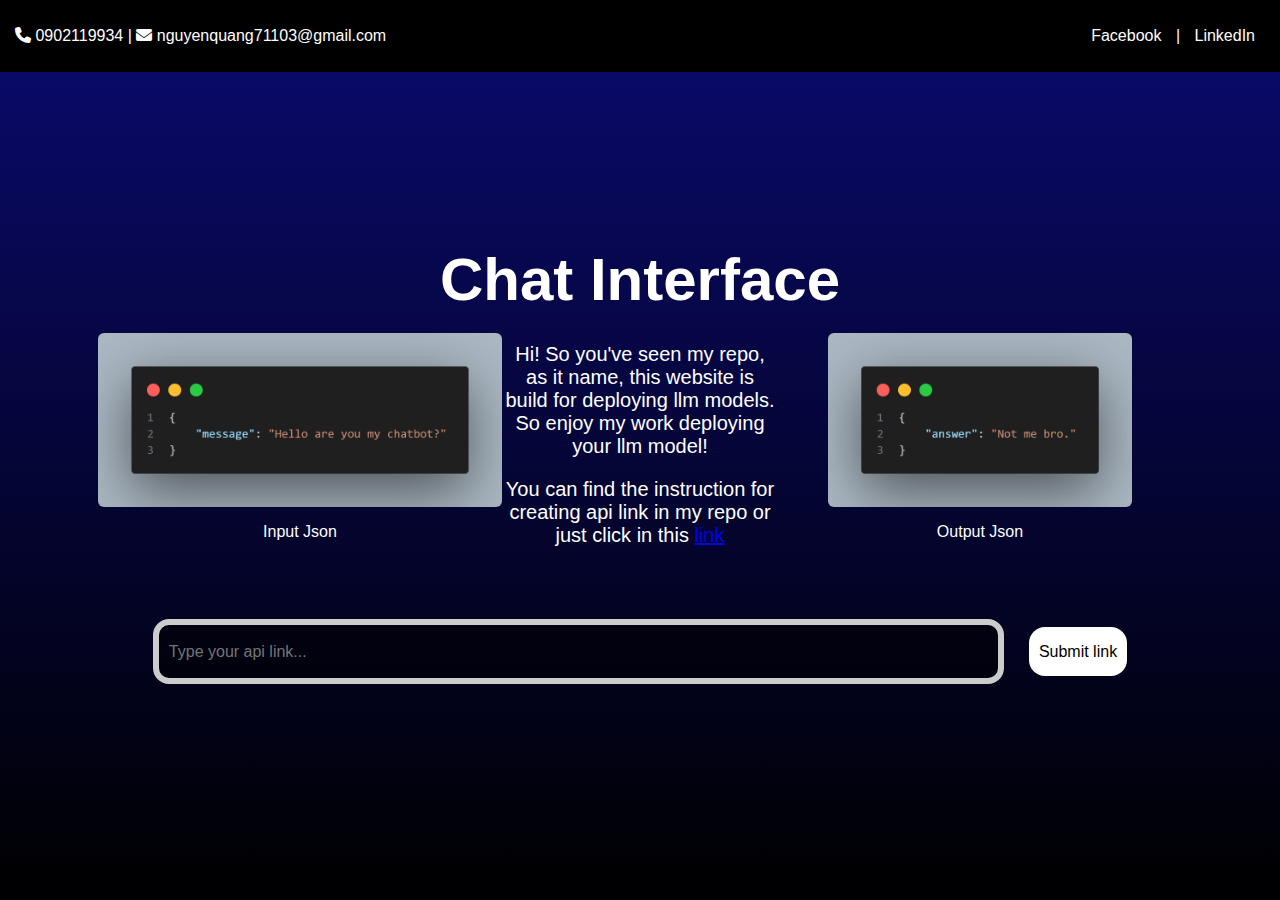
<file: index.html>
<!DOCTYPE html>
<html lang="en">
<head>
    <meta charset="UTF-8">
    <meta name="viewport" content="width=device-width, initial-scale=1.0">
    <title>Chat Interface</title>
    <link rel="icon" href="static/images/chatbot.png">
    <link rel="stylesheet" href="static/css/index.css">
    <link rel="stylesheet" href="https://cdnjs.cloudflare.com/ajax/libs/font-awesome/6.5.2/css/all.min.css"/>

</head>
<body>
    <div class="nav-container">
        <div class="info-container">
            <span><i class="fa fa-phone" aria-hidden="true"></i> 0902119934</span> |
            <span><i class="fa fa-envelope" aria-hidden="true"></i> nguyenquang71103@gmail.com</span>
        </div>
        <div class="social-container">
            <a href="https://www.facebook.com/quangcuoihihi/" target="_blank">
                Facebook
            </a> |
            <a href="https://www.linkedin.com/in/quangnguyen711/" target="_blank">
                LinkedIn
            </a>
        </div>
    </div>
    <div class="content-container">
        <div class="title-container">
            <h1>Chat Interface</h1>
        </div>
        <div class="description-container">
            <div class="input-image">
                <img src="static\images\input.png" alt="POST Json">
                <p>Input Json</p>
            </div>
            <div class="description">
                <p>Hi! So you've seen my repo, as it name, this website is build for deploying llm models. So enjoy my work deploying your llm model!</p>
                <p>You can find the instruction for creating api link in my repo or just click in this <a href="https://github.com/QuangNguyen2910/LlmChattingPlatform" target="_blank">link</a></p>
            </div>
            <div class="output-image">
                <img src="static\images\output.png" alt="Result Json">
                <p>Output Json</p>
            </div>
        </div>
        <form class="link-container" id="link-container">
            <input type="text" id="link-input" placeholder="Type your api link...">
            <button type="submit">Submit link</button>
        </form>
        <script src="static/js/index.js"></script>        
    </div>
</body>
</html>
</file>
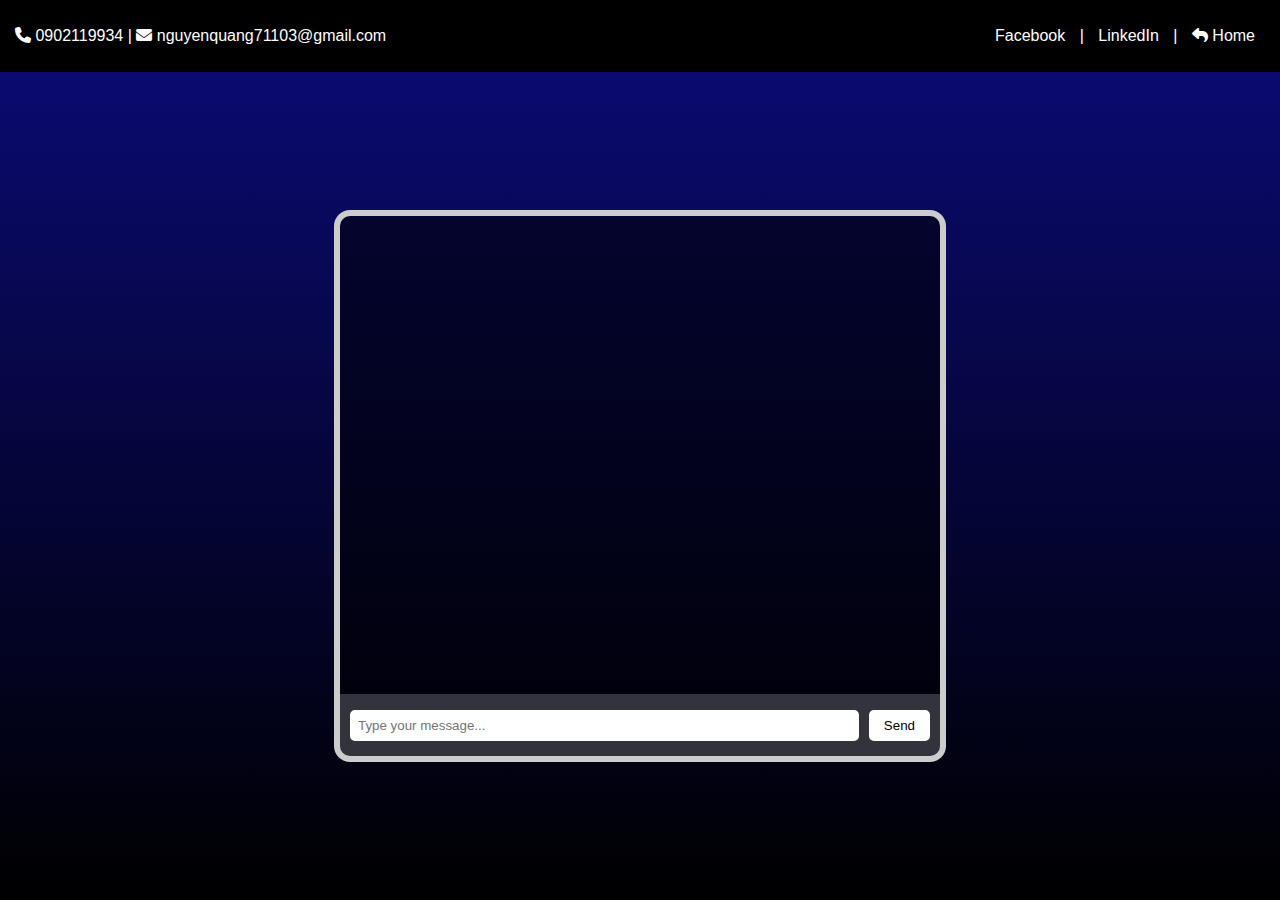
<file: templates/home.html>
<!DOCTYPE html>
<html lang="en">
<head>
    <meta charset="UTF-8">
    <meta name="viewport" content="width=device-width, initial-scale=1.0">
    <title>Chat Interface</title>
    <link rel="icon" href="../static/images/chatbot.png">
    <link rel="stylesheet" href="../static/css/home.css">
    <link rel="stylesheet" href="https://cdnjs.cloudflare.com/ajax/libs/font-awesome/6.5.2/css/all.min.css"/>
    <script src="../static/js/home.js" defer></script>
</head>
<body>
    <div class="nav-container">
        <div class="info-container">
            <span><i class="fa fa-phone" aria-hidden="true"></i> 0902119934</span> |
            <span><i class="fa fa-envelope" aria-hidden="true"></i> nguyenquang71103@gmail.com</span>
        </div>
        <div class="social-container">
            <a href="https://www.facebook.com/quangcuoihihi/" target="_blank">
                Facebook
            </a> |
            <a href="https://www.linkedin.com/in/quangnguyen711/" target="_blank">
                LinkedIn
            </a> |
            <a href="../"><i class="fa fa-reply" aria-hidden="true"></i> Home</a> <!-- Add this line -->
        </div>
    </div>
    <div class="content-container">
        <div class="chat-container">
            <div  id="chat-messages"    class="chat-messages">
                <!-- Chat messages will be appended here -->
            </div>
            <div class="input-container">
                <input type="text" id="message-input" placeholder="Type your message...">
                <button onclick="sendMessage()">Send</button>
            </div>
        </div>
    </div>
</body>
</html>
</file>
<file: static/css/index.css>
body {
    font-family: Arial, sans-serif;
    margin: 0;
    padding: 0;
    height: 100vh;
    background: linear-gradient(to bottom, #0a0a70, #000000); /* Dark blue to black gradient */
    color: #fff; /* Text color */
}

@media screen and (max-width: 1024px) {
    body {
        font-family: Arial, sans-serif;
        margin: 0;
        padding: 0;
        height: 100vh;
        background: linear-gradient(to bottom, #0a0a70, #000000); /* Dark blue to black gradient */
        color: #fff; /* Text color */
    }
}

.nav-container {
    width: 100%;
    height: 8%;
    display: flex;
    justify-content: space-between;
    align-items: center;
    background-color: rgb(0, 0, 0); /* Semi-transparent black background */
}

.nav-container .info-container {
    padding: 15px; 
}

.nav-container .social-container {
    padding: 15px;
}

.nav-container .social-container a {
    margin: 0 10px;
    color: #fff; /* Text color */
    text-decoration: none;
}

@media screen and (max-width: 1024px) {
    .nav-container {
        width: 100%;
        height: 10%;
        display: flex;
        flex-direction: column;
        justify-content: space-between;
        align-items: center;
        flex-direction: column;
    }
    .nav-container .info-container {
        padding: 10px;
        font-size: 14px;
    }
    .nav-container .social-container {
        padding: 10px;
        font-size: 15px;
    }
}

.content-container {
    width: 100%;
    height: calc(100% - 8%);
    display: flex;
    justify-content: center;
    align-items: center;
    flex-direction: column;
}

@media screen and (max-width: 1024px) {
    .content-container {
        width: 100%;
        height: calc(100% - 10%);
        display: flex;
        justify-content: space-evenly;
        align-items: center;
        flex-direction: column;
    }
}
.title-container {
    width: 80%;
    height: 10%;
    font-size: 30px;
    display: flex;
    justify-content: center;
    align-items: center;
}

.description-container {
    width: 85%;
    height: 30%;
    display: flex;
    justify-content: space-evenly;
    align-items: center;
}

.description-container .description {
    width: 25%;
    font-size: 20px;
    text-align: center;
}

.description-container .input-image {
    max-width: 25%;
    height: 100%;
    display: flex;
    flex-direction: column;
    justify-content: center;
    align-items: center;
}

.description-container .output-image {
    max-width: 25%;
    height: 100%;
    display: flex;
    flex-direction: column;
    justify-content: center;
    align-items: center;
}

.description-container img {
    max-height: 70%;
    width: auto;
    border-radius: 6px;
}

.link-container {
    width: 80%;
    height: 20%;
    overflow: hidden;
    display: flex;
    justify-content: space-evenly;
    align-items: center;
}

.link-container input {
    width: 80%;
    height: 20%;
    padding: 10px;
    border: 6px solid #ccc;
    color: #fff;
    font-size: 16px;
    border-radius: 16px;
    background-color: rgba(0, 0, 0, 0.5); /* Semi-transparent black background */
}

.link-container button {
    max-width: 100px;
    height: 30%;
    padding: 10px;
    border: none;
    font-size: 16px;
    border-radius: 16px;
    background-color: rgb(255, 255, 255); /* Semi-transparent black background */
    color: #000000; /* Text color */
    cursor: pointer;
}

@media screen and (max-width: 1024px) {
    .title-container {
        width: 80%;
        height: 10%;
        font-size: 16px;
        display: flex;
        justify-content: center;
        align-items: center;
    }

    .description-container {
        width: 100%;
        height: 60%;
        display: flex;
        justify-content: space-evenly;
        align-items: center;
        flex-direction: column;
    }

    .description-container .description {
        width: 70%;
        font-size: 12px;
        text-align: center;
    }
    .description-container .input-image {
        max-width: 25%;
        height: 35%;
        display: flex;
        font-size: 12px;
        flex-direction: column;
        justify-content: center;
        align-items: center;
    }
    
    .description-container .output-image {
        max-width: 25%;
        height: 35%;
        display: flex;
        font-size: 12px;
        flex-direction: column;
        justify-content: center;
        align-items: center;
    }

    .link-container {
        width: 75%;
        height: 20%;
        overflow: hidden;
        display: flex;
        justify-content: space-evenly;
        align-items: center;
        flex-direction: column;
    }
}
</file>
<file: static/css/home.css>
body {
    font-family: Arial, sans-serif;
    margin: 0;
    padding: 0;
    height: 100vh;
    background: linear-gradient(to bottom, #0a0a70, #000000); /* Dark blue to black gradient */
    color: #fff; /* Text color */
}

.nav-container {
    width: 100%;
    height: 8%;
    display: flex;
    justify-content: space-between;
    align-items: center;
    background-color: rgb(0, 0, 0); /* Semi-transparent black background */
}

.nav-container .info-container {
    padding: 15px; 
}

.nav-container .social-container {
    padding: 15px;
}

@media screen and (max-width: 1024px) {
    .nav-container {
        width: 100%;
        height: 10%;
        display: flex;
        flex-direction: column;
        justify-content: space-between;
        align-items: center;
        flex-direction: column;
    }
    .nav-container .info-container {
        padding: 10px;
        font-size: 14px;
    }
    .nav-container .social-container {
        padding: 10px;
        font-size: 15px;
    }
}

.nav-container .social-container a {
    margin: 0 10px;
    color: #fff; /* Text color */
    text-decoration: none;
}

.content-container {
    font-family: Arial, sans-serif;
    margin: 0;
    padding: 0;
    display: flex;
    justify-content: center;
    align-items: center;
    height: calc(100vh - 8%); /* Subtract nav container height */
    background: linear-gradient(to bottom, #0a0a70, #000000); /* Dark blue to black gradient */
    color: #fff; /* Text color */
}

@media screen and (max-width: 1024px) {
    .content-container {
        height: calc(100vh - 10%); /* Subtract nav container height */
    }
    
}
.chat-container {
    width: 85%;
    height: 60vh; /* 60% of viewport height */
    max-width: 600px;
    border: 6px solid #ccc;
    border-radius: 16px;
    overflow: hidden;
    background-color: rgba(0, 0, 0, 0.5); /* Semi-transparent black background */
}
.chat-messages {
    height: calc(100% - 82px); /* Subtract input container height */
    padding: 10px;
    overflow-y: scroll;
    scrollbar-width: thin; /* For Firefox */
}

.message {
    margin-bottom: 10px;
}
.message .user {
    font-weight: bold;
    color: #FFA500; /* User message color */
}
.message .text {
    margin-left: 10px;
}

.input-container {
    height: 42px;
    display: flex;
    align-items: center;
    padding: 10px;
    background-color: rgba(255, 255, 255, 0.2); /* Semi-transparent white background */
}
.input-container input[type="text"] {
    flex: 1;
    padding: 8px;
    border-radius: 5px;
    border: none;
    background-color: rgb(255, 255, 255); /* Semi-transparent white background */
    color: #000000; /* Text color */
}
.input-container button {
    padding: 8px 15px;
    margin-left: 10px;
    border: none;
    border-radius: 5px;
    background-color: #ffffff;
    color: #000000;
    cursor: pointer;
}
.input-container button:hover {
    background-color: #ffffff;
}

/* Scrollbar */
.chat-messages::-webkit-scrollbar {
    width: 10px; /* Width of the scrollbar */
    background-color: transparent;
}

/* Scrollbar thumb */
.chat-messages::-webkit-scrollbar-thumb {
    background-color: #ccc; /* Color of the scrollbar thumb */
    border-radius: 5px; /* Rounded corners */
}

/* Scrollbar track */
.chat-messages::-webkit-scrollbar-track {
    background-color: #666; /* Color of the scrollbar track */
}
</file>
